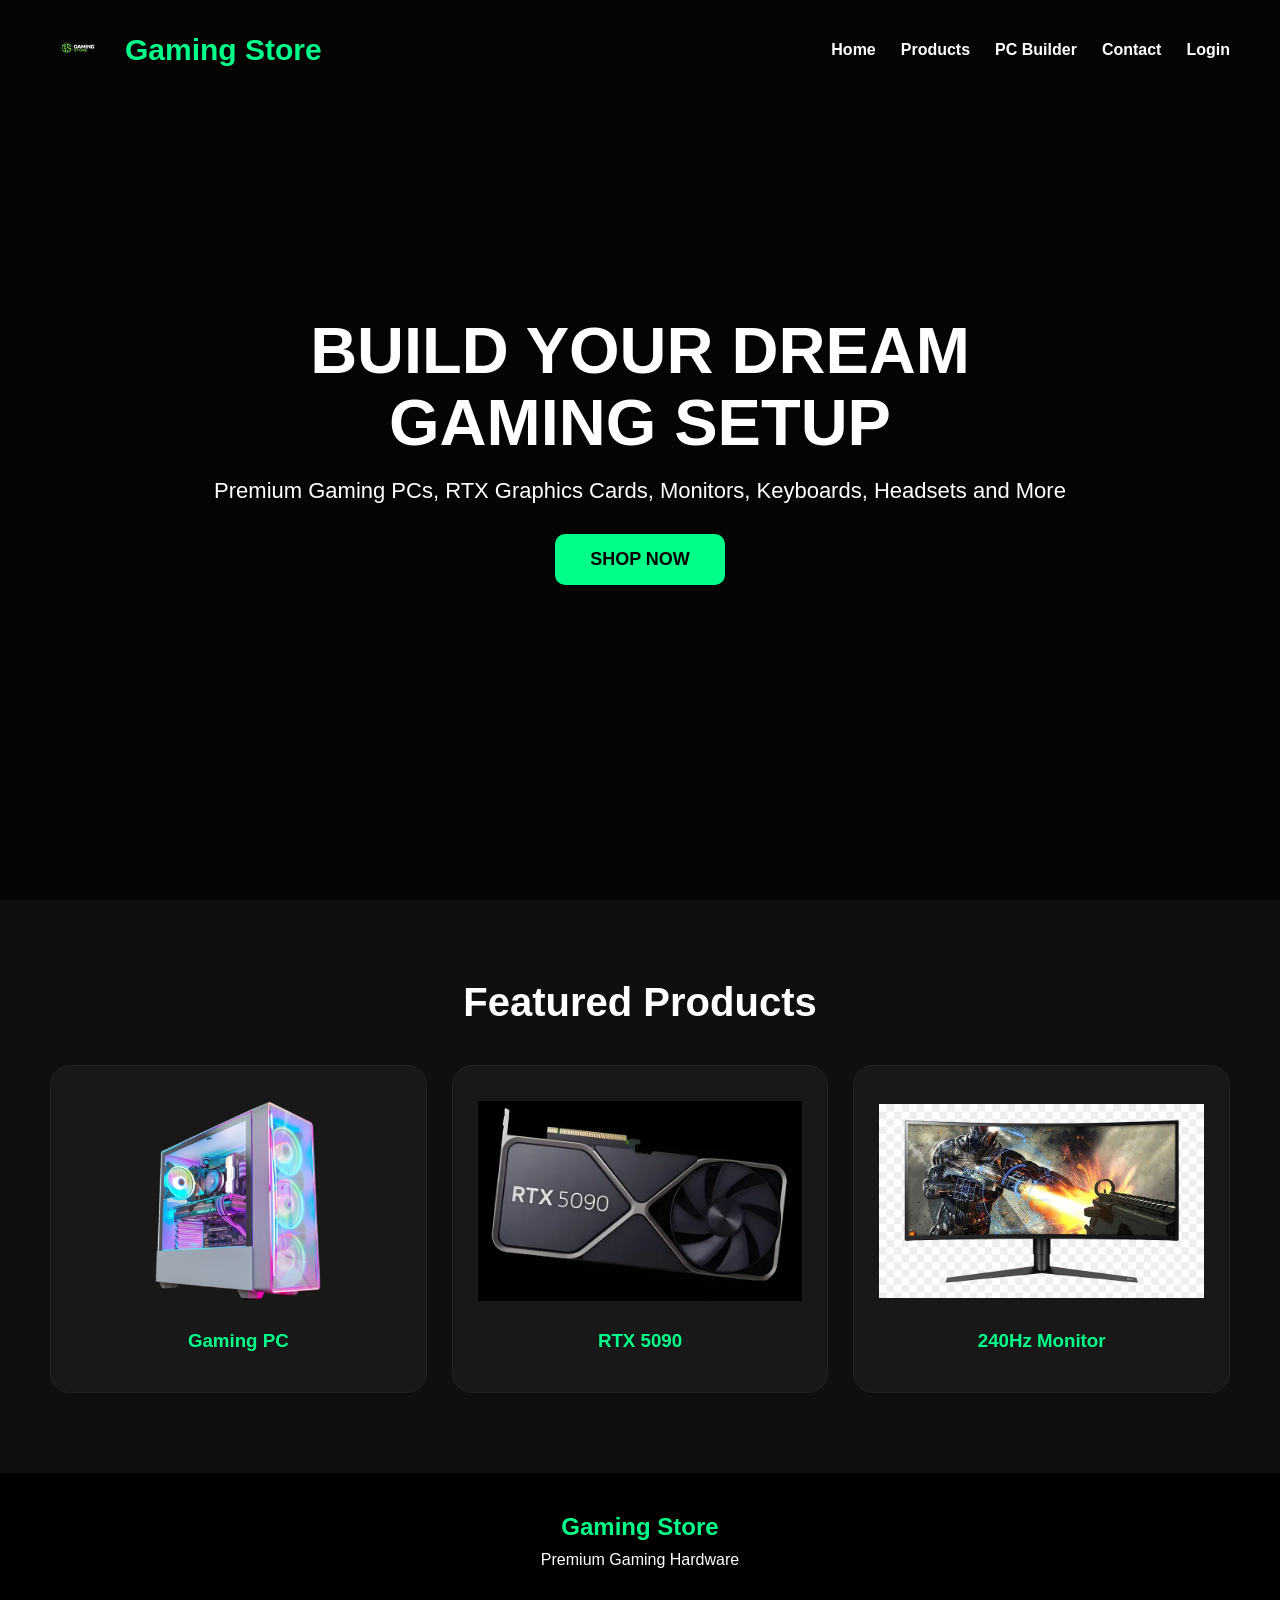
<file: index.html>
<!DOCTYPE html>
<html lang="en">

<head>
<meta charset="UTF-8">
<meta name="viewport" content="width=device-width, initial-scale=1.0">
<title>Gaming Store</title>
<link rel="stylesheet" href="style.css">
</head>

<body>

<nav>

<div class="logo">
<img src="images/logo.png">
<h1>Gaming Store</h1>
</div>

<ul>
<li><a href="index.html">Home</a></li>
<li><a href="products.html">Products</a></li>
<li><a href="builder.html">PC Builder</a></li>
<li><a href="contact.html">Contact</a></li>
<li><a href="login.html">Login</a></li>
</ul>

</nav>

<section class="hero">

<div class="hero-content">

<h1>BUILD YOUR DREAM GAMING SETUP</h1>

<p>
Premium Gaming PCs, RTX Graphics Cards,
Monitors, Keyboards, Headsets and More
</p>

<a href="products.html">
<button>SHOP NOW</button>
</a>

</div>

</section>

<section class="featured">

<h2>Featured Products</h2>

<div class="featured-grid">

<div class="featured-card">
<img src="images/pc.png">
<h3>Gaming PC</h3>
</div>

<div class="featured-card">
<img src="images/gpu.png">
<h3>RTX 5090</h3>
</div>

<div class="featured-card">
<img src="images/monitor.png">
<h3>240Hz Monitor</h3>
</div>

</div>

</section>

<footer>

<h2>Gaming Store</h2>

<p>Premium Gaming Hardware</p>

</footer>

</body>
</html>
</file>
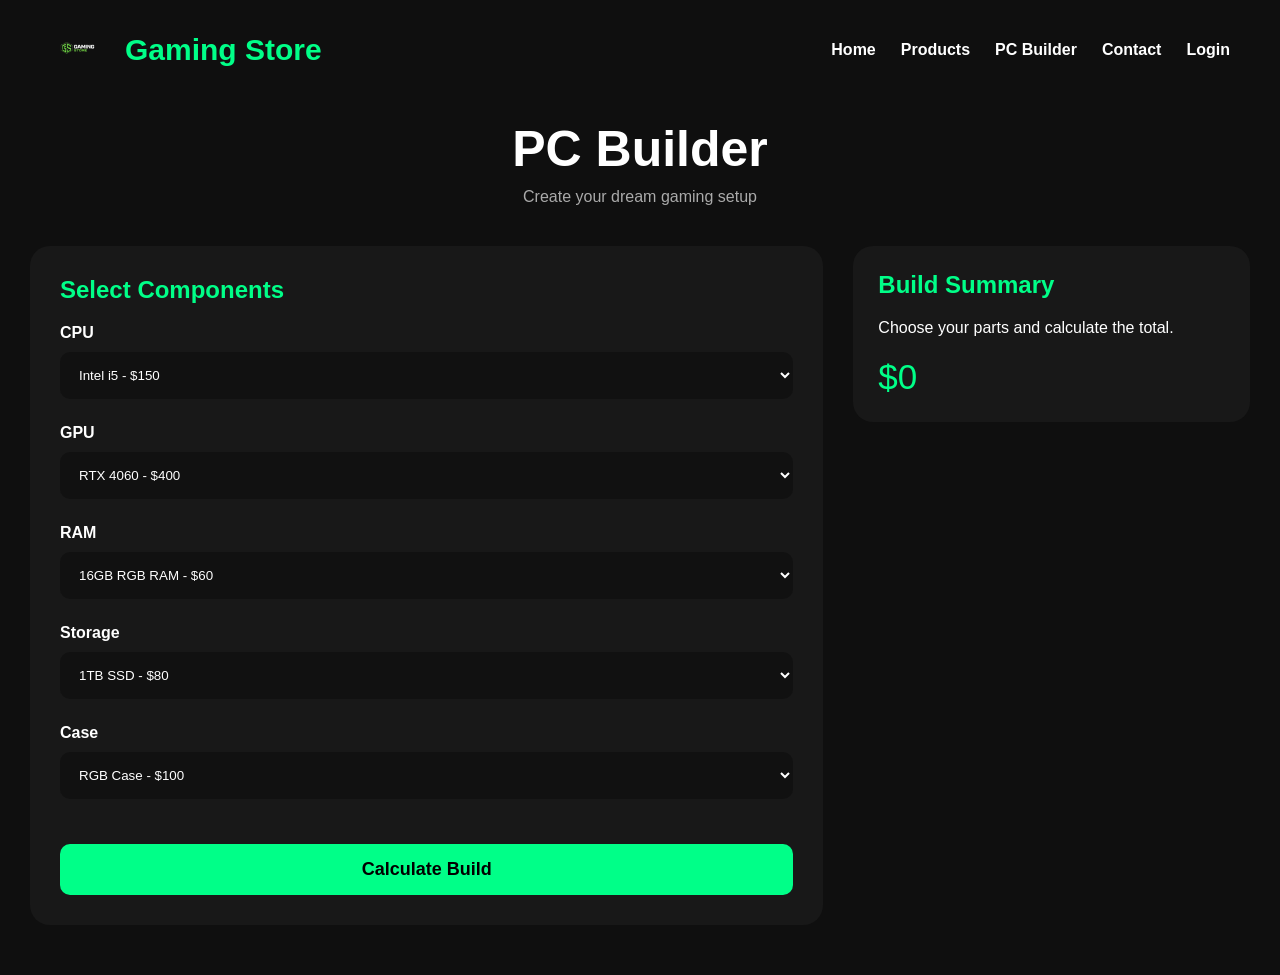
<file: builder.html>
<!DOCTYPE html>
<html lang="en">

<head>

<meta charset="UTF-8">
<meta name="viewport" content="width=device-width, initial-scale=1.0">

<title>PC Builder</title>

<link rel="stylesheet" href="style.css">

<style>

.builder-page{

padding:120px 30px 50px;

}

.builder-title{

text-align:center;

font-size:50px;

margin-bottom:10px;

}

.builder-subtitle{

text-align:center;

color:#aaa;

margin-bottom:40px;

}

.builder-container{

display:grid;

grid-template-columns:2fr 1fr;

gap:30px;

}

.builder-left{

background:#181818;

padding:30px;

border-radius:20px;

}

.builder-left h2{

margin-bottom:20px;

color:#00ff88;

}

.builder-item{

margin-bottom:25px;

}

.builder-item label{

display:block;

margin-bottom:10px;

font-weight:bold;

}

.builder-item select{

width:100%;

padding:15px;

background:#111;

color:white;

border:none;

border-radius:10px;

}

.summary{

background:#181818;

padding:25px;

border-radius:20px;

height:fit-content;

position:sticky;

top:120px;

}

.summary h2{

margin-bottom:20px;

color:#00ff88;

}

.summary p{

margin-bottom:15px;

}

.total-price{

font-size:35px;

color:#00ff88;

margin-top:20px;

}

.build-btn{

width:100%;

padding:15px;

background:#00ff88;

border:none;

border-radius:10px;

font-size:18px;

font-weight:bold;

cursor:pointer;

margin-top:20px;

}

@media(max-width:900px){

.builder-container{

grid-template-columns:1fr;

}

}

</style>

</head>

<body>

<nav>

<div class="logo">

<img src="images/logo.png">

<h1>Gaming Store</h1>

</div>

<ul>

<li><a href="index.html">Home</a></li>
<li><a href="products.html">Products</a></li>
<li><a href="builder.html">PC Builder</a></li>
<li><a href="contact.html">Contact</a></li>
<li><a href="login.html">Login</a></li>

</ul>

</nav>

<div class="builder-page">

<h1 class="builder-title">
PC Builder
</h1>

<p class="builder-subtitle">
Create your dream gaming setup
</p>

<div class="builder-container">

<div class="builder-left">

<h2>Select Components</h2>

<div class="builder-item">

<label>CPU</label>

<select id="cpu">

<option value="150">
Intel i5 - $150
</option>

<option value="300">
Intel i7 - $300
</option>

<option value="500">
Intel i9 - $500
</option>

</select>

</div>

<div class="builder-item">

<label>GPU</label>

<select id="gpu">

<option value="400">
RTX 4060 - $400
</option>

<option value="800">
RTX 5070 - $800
</option>

<option value="1800">
RTX 5090 - $1800
</option>

</select>

</div>

<div class="builder-item">

<label>RAM</label>

<select id="ram">

<option value="60">
16GB RGB RAM - $60
</option>

<option value="120">
32GB RGB RAM - $120
</option>

<option value="240">
64GB RGB RAM - $240
</option>

</select>

</div>

<div class="builder-item">

<label>Storage</label>

<select id="storage">

<option value="80">
1TB SSD - $80
</option>

<option value="150">
2TB SSD - $150
</option>

<option value="280">
4TB SSD - $280
</option>

</select>

</div>

<div class="builder-item">

<label>Case</label>

<select id="pcCase">

<option value="100">
RGB Case - $100
</option>

<option value="180">
Premium RGB Case - $180
</option>

<option value="300">
Luxury RGB Case - $300
</option>

</select>

</div>

<button
class="build-btn"
onclick="calculateBuild()">

Calculate Build

</button>

</div>

<div class="summary">

<h2>Build Summary</h2>

<p>Choose your parts and calculate the total.</p>

<div class="total-price"
id="totalPrice">

$0

</div>

</div>

</div>

</div>

<script>

function calculateBuild(){

let cpu =
parseInt(document.getElementById("cpu").value);

let gpu =
parseInt(document.getElementById("gpu").value);

let ram =
parseInt(document.getElementById("ram").value);

let storage =
parseInt(document.getElementById("storage").value);

let pcCase =
parseInt(document.getElementById("pcCase").value);

let total =
cpu + gpu + ram + storage + pcCase;

document.getElementById(
"totalPrice"
).innerText =
"$" + total;

}

</script>

</body>
</html>
</file>
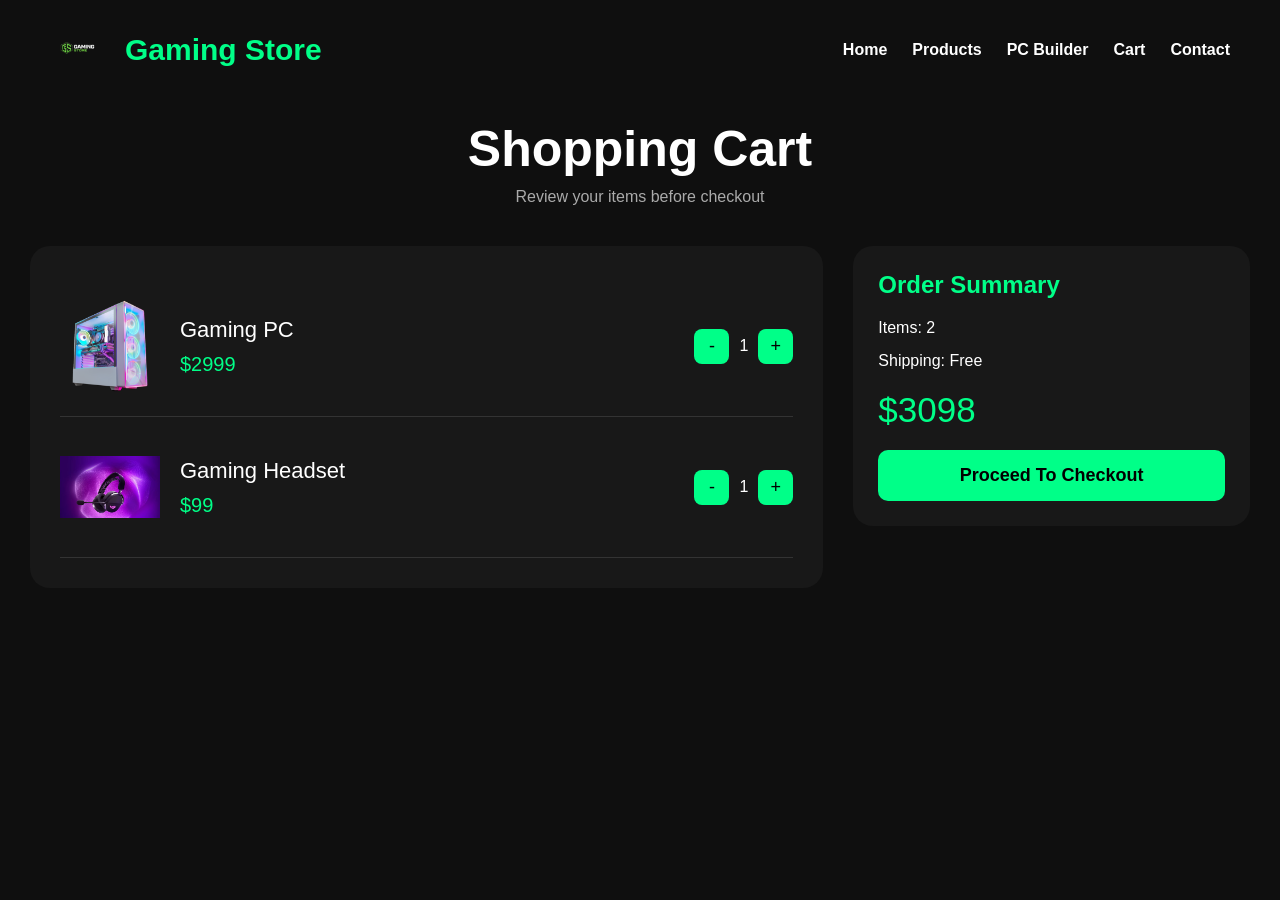
<file: cart.html>
<!DOCTYPE html>
<html lang="en">

<head>

<meta charset="UTF-8">
<meta name="viewport" content="width=device-width, initial-scale=1.0">

<title>Shopping Cart</title>

<link rel="stylesheet" href="style.css">

<style>

.cart-page{

padding:120px 30px 50px;

}

.cart-title{

font-size:50px;

margin-bottom:10px;

text-align:center;

}

.cart-subtitle{

text-align:center;

color:#aaa;

margin-bottom:40px;

}

.cart-container{

display:grid;

grid-template-columns:2fr 1fr;

gap:30px;

}

.cart-items{

background:#181818;

padding:30px;

border-radius:20px;

}

.cart-item{

display:flex;

align-items:center;

justify-content:space-between;

padding:20px 0;

border-bottom:1px solid #333;

}

.cart-item img{

width:100px;

height:100px;

object-fit:contain;

}

.item-info{

flex:1;

padding-left:20px;

}

.item-name{

font-size:22px;

margin-bottom:10px;

}

.item-price{

color:#00ff88;

font-size:20px;

}

.quantity{

display:flex;

align-items:center;

gap:10px;

}

.quantity button{

width:35px;

height:35px;

border:none;

background:#00ff88;

border-radius:8px;

font-size:18px;

cursor:pointer;

}

.summary{

background:#181818;

padding:25px;

border-radius:20px;

height:fit-content;

position:sticky;

top:120px;

}

.summary h2{

color:#00ff88;

margin-bottom:20px;

}

.summary p{

margin-bottom:15px;

}

.total{

font-size:35px;

color:#00ff88;

margin-top:20px;

}

.checkout-btn{

width:100%;

padding:15px;

margin-top:20px;

background:#00ff88;

border:none;

border-radius:10px;

font-size:18px;

font-weight:bold;

cursor:pointer;

}

@media(max-width:900px){

.cart-container{

grid-template-columns:1fr;

}

}

</style>

</head>

<body>

<nav>

<div class="logo">

<img src="images/logo.png">

<h1>Gaming Store</h1>

</div>

<ul>

<li><a href="index.html">Home</a></li>
<li><a href="products.html">Products</a></li>
<li><a href="builder.html">PC Builder</a></li>
<li><a href="cart.html">Cart</a></li>
<li><a href="contact.html">Contact</a></li>

</ul>

</nav>

<div class="cart-page">

<h1 class="cart-title">
Shopping Cart
</h1>

<p class="cart-subtitle">
Review your items before checkout
</p>

<div class="cart-container">

<div class="cart-items">

<div class="cart-item">

<img src="images/pc.png">

<div class="item-info">

<div class="item-name">
Gaming PC
</div>

<div class="item-price">
$2999
</div>

</div>

<div class="quantity">

<button>-</button>

<span>1</span>

<button>+</button>

</div>

</div>

<div class="cart-item">

<img src="images/headset.png">

<div class="item-info">

<div class="item-name">
Gaming Headset
</div>

<div class="item-price">
$99
</div>

</div>

<div class="quantity">

<button>-</button>

<span>1</span>

<button>+</button>

</div>

</div>

</div>

<div class="summary">

<h2>Order Summary</h2>

<p>Items: 2</p>

<p>Shipping: Free</p>

<div class="total">

$3098

</div>

<button
class="checkout-btn"
onclick="location.href='checkout.html'">

Proceed To Checkout

</button>

</div>

</div>

</div>

</body>
</html>
</file>
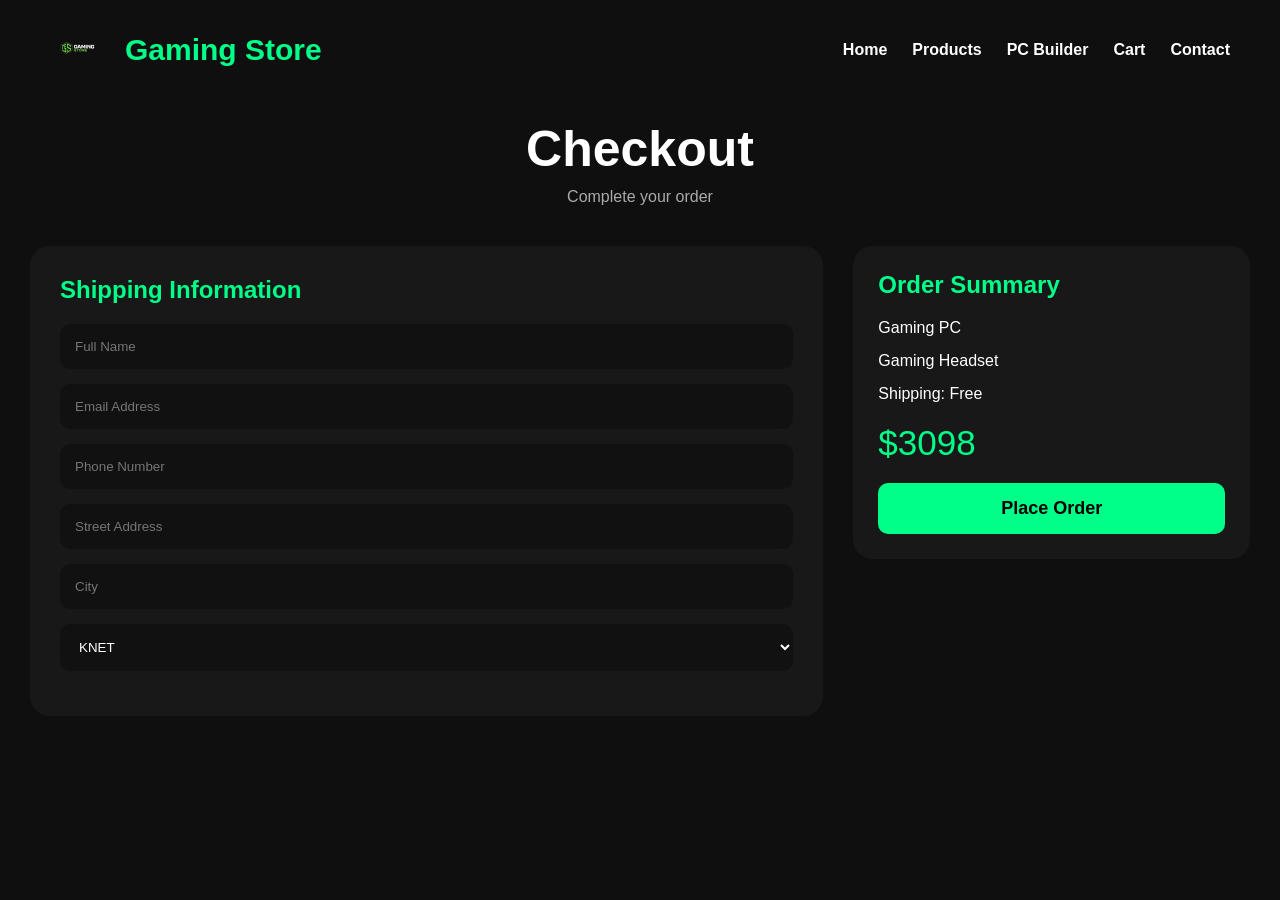
<file: checkout.html>
<!DOCTYPE html>
<html lang="en">

<head>

<meta charset="UTF-8">
<meta name="viewport" content="width=device-width, initial-scale=1.0">

<title>Checkout</title>

<link rel="stylesheet" href="style.css">

<style>

.checkout-page{

padding:120px 30px 50px;

}

.checkout-title{

text-align:center;

font-size:50px;

margin-bottom:10px;

}

.checkout-subtitle{

text-align:center;

color:#aaa;

margin-bottom:40px;

}

.checkout-container{

display:grid;

grid-template-columns:2fr 1fr;

gap:30px;

}

.checkout-form{

background:#181818;

padding:30px;

border-radius:20px;

}

.checkout-form h2{

color:#00ff88;

margin-bottom:20px;

}

.checkout-form input,
.checkout-form select{

width:100%;

padding:15px;

margin-bottom:15px;

background:#111;

border:none;

border-radius:10px;

color:white;

}

.summary{

background:#181818;

padding:25px;

border-radius:20px;

height:fit-content;

position:sticky;

top:120px;

}

.summary h2{

color:#00ff88;

margin-bottom:20px;

}

.summary p{

margin-bottom:15px;

}

.total{

font-size:35px;

color:#00ff88;

margin-top:20px;

}

.place-order{

width:100%;

padding:15px;

margin-top:20px;

background:#00ff88;

border:none;

border-radius:10px;

font-size:18px;

font-weight:bold;

cursor:pointer;

}

@media(max-width:900px){

.checkout-container{

grid-template-columns:1fr;

}

}

</style>

</head>

<body>

<nav>

<div class="logo">

<img src="images/logo.png">

<h1>Gaming Store</h1>

</div>

<ul>

<li><a href="index.html">Home</a></li>
<li><a href="products.html">Products</a></li>
<li><a href="builder.html">PC Builder</a></li>
<li><a href="cart.html">Cart</a></li>
<li><a href="contact.html">Contact</a></li>

</ul>

</nav>

<div class="checkout-page">

<h1 class="checkout-title">
Checkout
</h1>

<p class="checkout-subtitle">
Complete your order
</p>

<div class="checkout-container">

<div class="checkout-form">

<h2>Shipping Information</h2>

<input
type="text"
placeholder="Full Name">

<input
type="email"
placeholder="Email Address">

<input
type="text"
placeholder="Phone Number">

<input
type="text"
placeholder="Street Address">

<input
type="text"
placeholder="City">

<select>

<option>KNET</option>
<option>Visa</option>
<option>Mastercard</option>
<option>Cash On Delivery</option>

</select>

</div>

<div class="summary">

<h2>Order Summary</h2>

<p>Gaming PC</p>

<p>Gaming Headset</p>

<p>Shipping: Free</p>

<div class="total">

$3098

</div>

<button
class="place-order"
onclick="placeOrder()">

Place Order

</button>

</div>

</div>

</div>

<script>

function placeOrder(){

window.location.href =
"order-history.html";

}

</script>

</body>
</html>
</file>
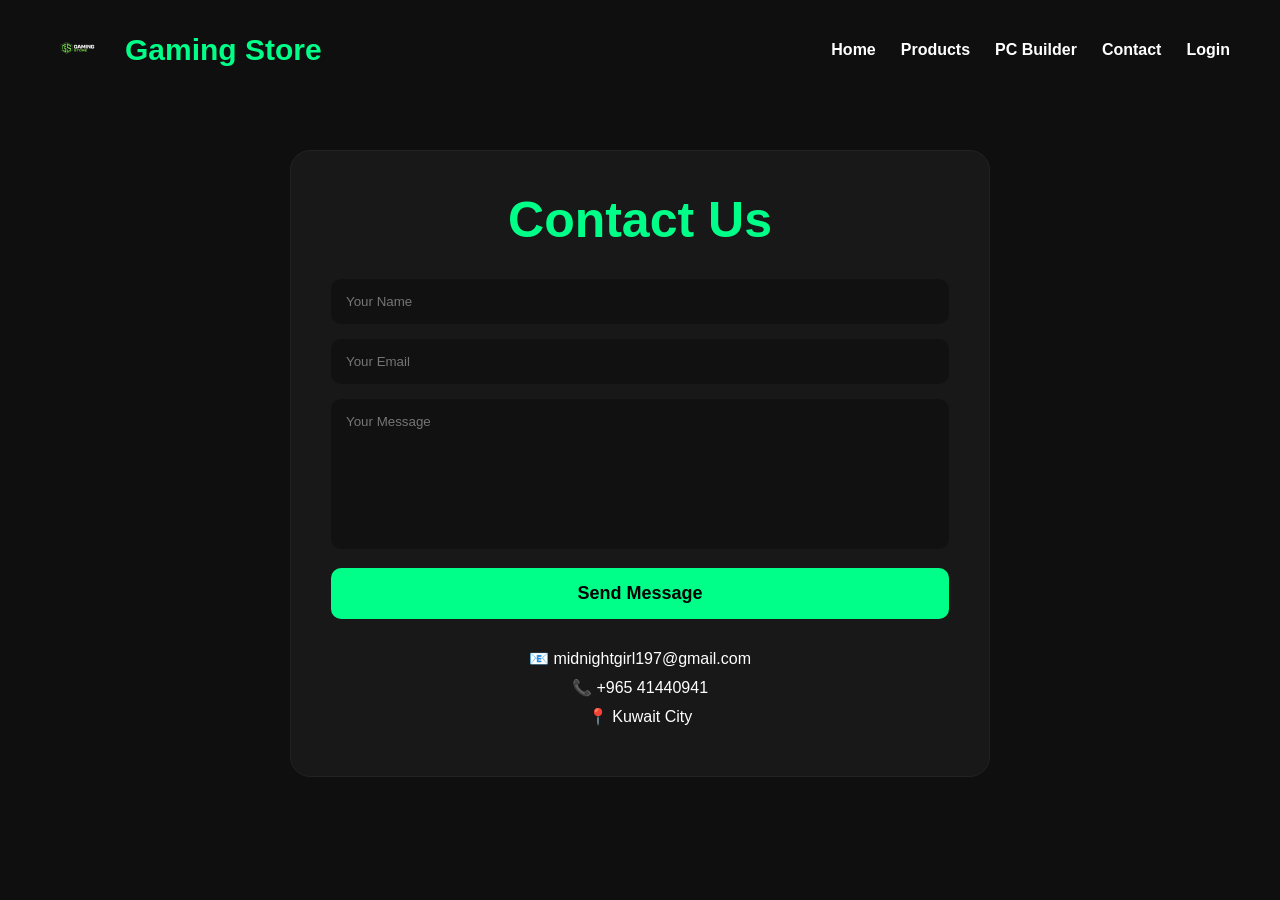
<file: contact.html>
<!DOCTYPE html>
<html lang="en">

<head>

<meta charset="UTF-8">
<meta name="viewport" content="width=device-width, initial-scale=1.0">

<title>Contact Us</title>

<link rel="stylesheet" href="style.css">

<style>

.contact-page{

padding:150px 20px 80px;

min-height:100vh;

}

.contact-container{

max-width:700px;

margin:auto;

background:#181818;

padding:40px;

border-radius:20px;

border:1px solid #222;

}

.contact-container h1{

text-align:center;

margin-bottom:30px;

color:#00ff88;

font-size:50px;

}

.contact-container input,
.contact-container textarea{

width:100%;

padding:15px;

margin-bottom:15px;

border:none;

border-radius:10px;

background:#111;

color:white;

}

.contact-container textarea{

height:150px;

resize:none;

}

.contact-container button{

width:100%;

padding:15px;

background:#00ff88;

border:none;

border-radius:10px;

font-weight:bold;

cursor:pointer;

font-size:18px;

}

.info{

margin-top:30px;

text-align:center;

}

.info p{

margin:10px 0;

}

</style>

</head>

<body>

<nav>

<div class="logo">

<img src="images/logo.png">

<h1>Gaming Store</h1>

</div>

<ul>

<li><a href="index.html">Home</a></li>
<li><a href="products.html">Products</a></li>
<li><a href="builder.html">PC Builder</a></li>
<li><a href="contact.html">Contact</a></li>
<li><a href="login.html">Login</a></li>

</ul>

</nav>

<section class="contact-page">

<div class="contact-container">

<h1>Contact Us</h1>

<input
type="text"
placeholder="Your Name">

<input
type="email"
placeholder="Your Email">

<textarea
placeholder="Your Message">
</textarea>

<button onclick="sendMessage()">

Send Message

</button>

<div class="info">

<p>📧 midnightgirl197@gmail.com</p>

<p>📞 +965 41440941</p>

<p>📍 Kuwait City</p>

</div>

</div>

</section>

<script>

function sendMessage(){

alert(
"Message sent successfully!"
);

}

</script>

<script src="script.js"></script>

</body>
</html>
</file>
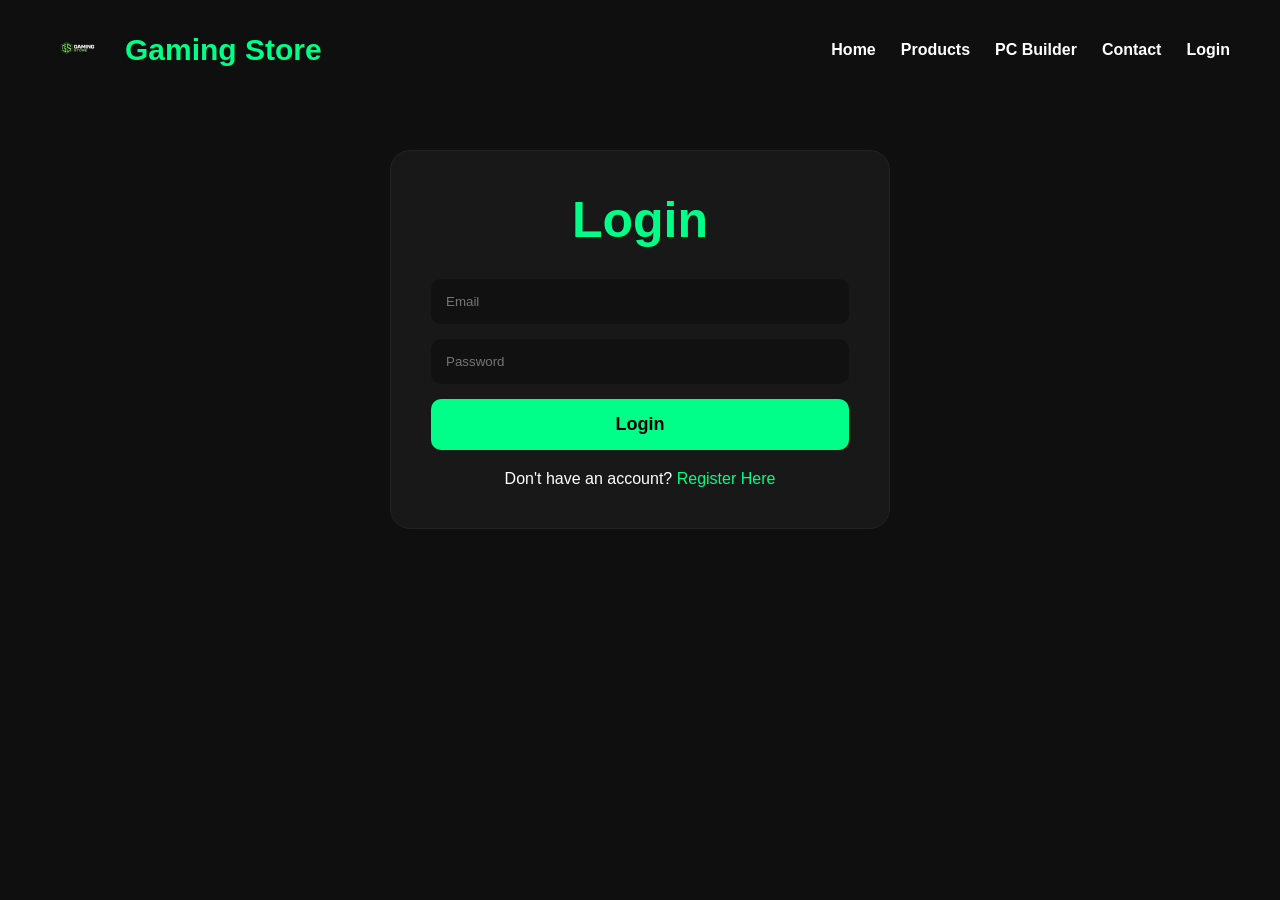
<file: login.html>
<!DOCTYPE html>
<html lang="en">

<head>

<meta charset="UTF-8">
<meta name="viewport" content="width=device-width, initial-scale=1.0">

<title>Login</title>

<link rel="stylesheet" href="style.css">

<style>

.login-page{

padding:150px 20px 80px;

min-height:100vh;

}

.login-container{

max-width:500px;

margin:auto;

background:#181818;

padding:40px;

border-radius:20px;

border:1px solid #222;

}

.login-container h1{

text-align:center;

margin-bottom:30px;

color:#00ff88;

font-size:50px;

}

.login-container input{

width:100%;

padding:15px;

margin-bottom:15px;

border:none;

border-radius:10px;

background:#111;

color:white;

}

.login-container button{

width:100%;

padding:15px;

background:#00ff88;

border:none;

border-radius:10px;

font-size:18px;

font-weight:bold;

cursor:pointer;

}

.register-link{

text-align:center;

margin-top:20px;

}

.register-link a{

color:#00ff88;

text-decoration:none;

}

</style>

</head>

<body>

<nav>

<div class="logo">

<img src="images/logo.png">

<h1>Gaming Store</h1>

</div>

<ul>

<li><a href="index.html">Home</a></li>
<li><a href="products.html">Products</a></li>
<li><a href="builder.html">PC Builder</a></li>
<li><a href="contact.html">Contact</a></li>
<li><a href="login.html">Login</a></li>

</ul>

</nav>

<section class="login-page">

<div class="login-container">

<h1>Login</h1>

<input
type="email"
placeholder="Email">

<input
type="password"
placeholder="Password">

<button onclick="login()">

Login

</button>

<div class="register-link">

<p>
Don't have an account?
<a href="register.html">
Register Here
</a>
</p>

</div>

</div>

</section>

<script>

function login(){

alert(
"Login successful!"
);

}

</script>

<script src="script.js"></script>

</body>
</html>
</file>
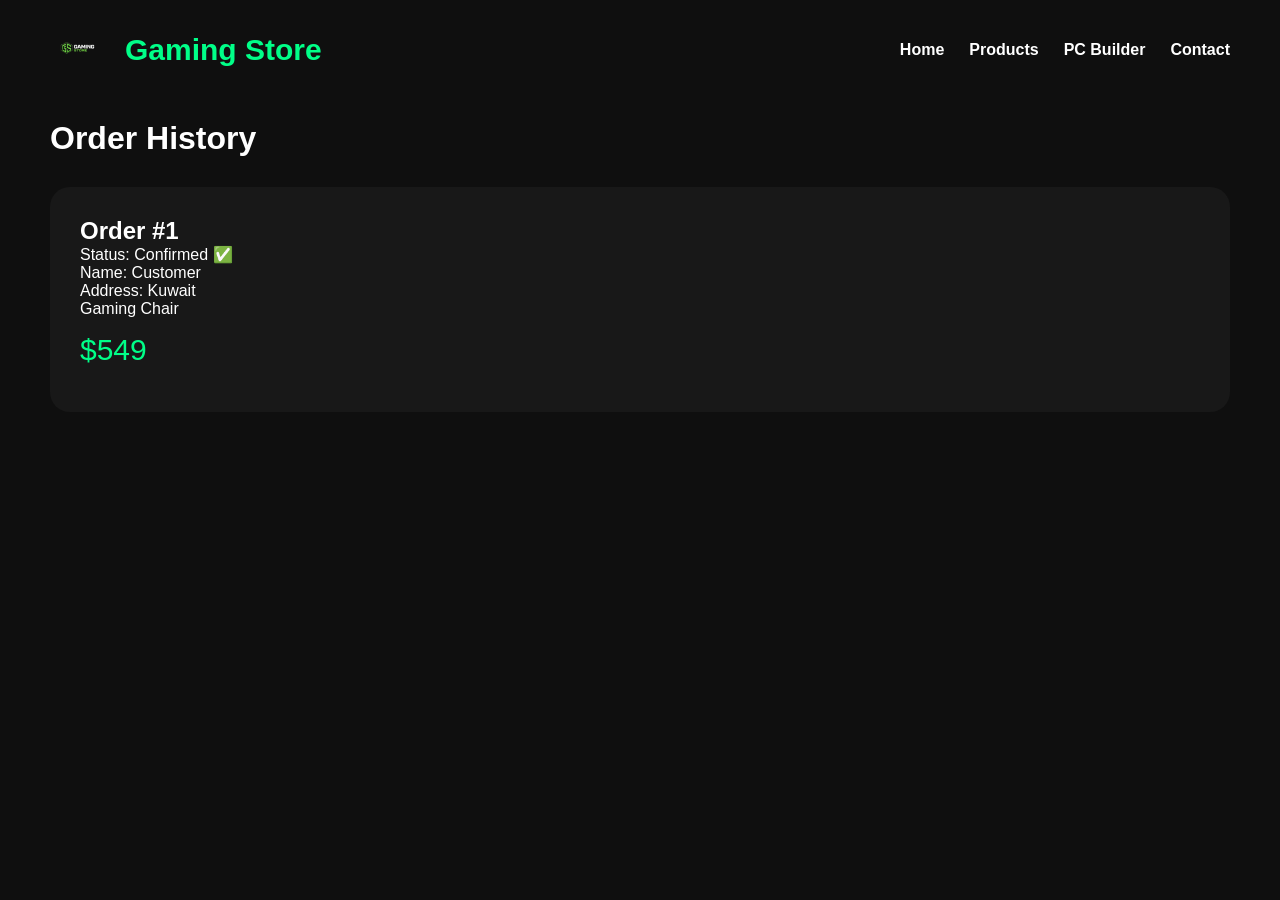
<file: order-history.html>
<!DOCTYPE html>
<html>

<head>

<title>Order History</title>

<link rel="stylesheet" href="style.css">

<style>

.history{

padding:120px 50px;

}

.order{

background:#181818;

padding:30px;

border-radius:20px;

margin-top:30px;

}

.price{

color:#00ff88;

font-size:30px;

}

</style>

</head>

<body>

<nav>

<div class="logo">

<img src="images/logo.png">

<h1>Gaming Store</h1>

</div>

<ul>

<li><a href="index.html">Home</a></li>
<li><a href="products.html">Products</a></li>
<li><a href="builder.html">PC Builder</a></li>
<li><a href="contact.html">Contact</a></li>

</ul>

</nav>

<div class="history">

<h1>Order History</h1>

<div class="order">

<h2>Order #1</h2>

<p>Status: Confirmed ✅</p>

<p>Name: Customer</p>

<p>Address: Kuwait</p>

<p>Gaming Chair</p>

<div class="price">

$549

</div>

</div>

</div>

</body>

</html>
</file>
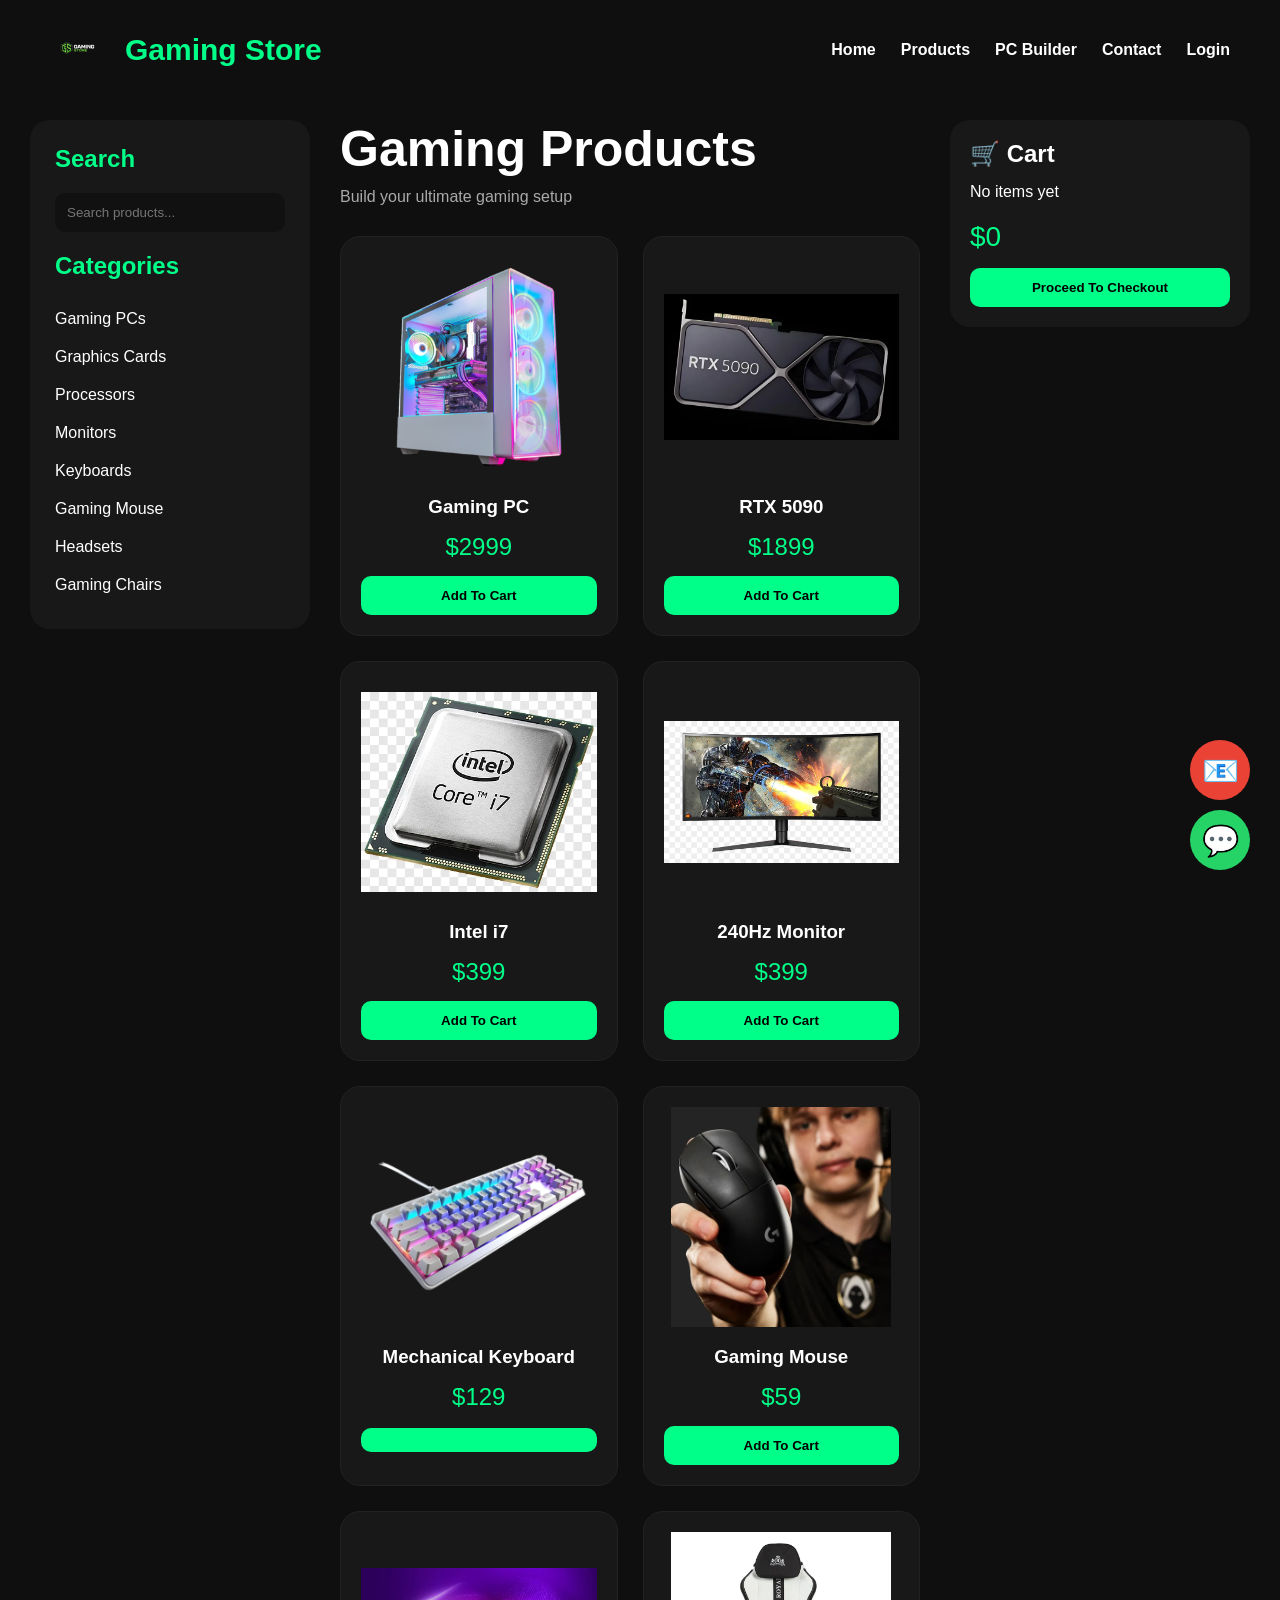
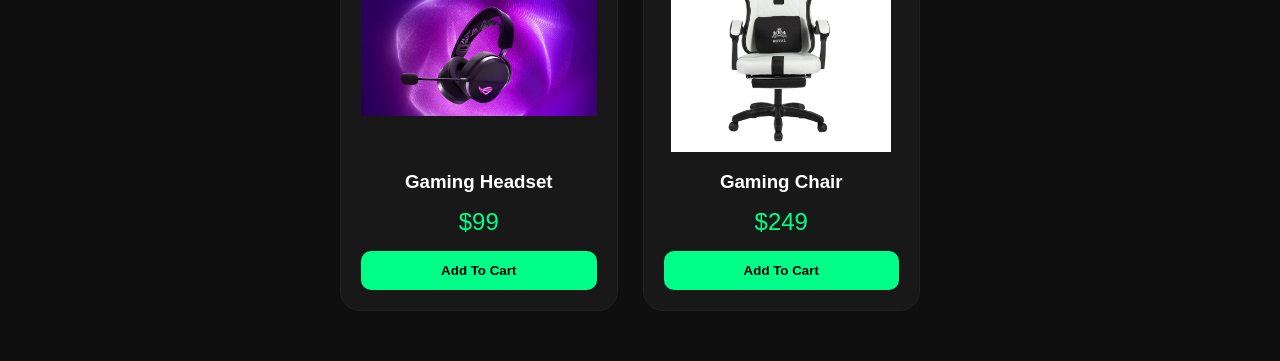
<file: products.html>
<!DOCTYPE html>
<html lang="en">

<head>

<meta charset="UTF-8">
<meta name="viewport" content="width=device-width, initial-scale=1.0">

<title>Gaming Products</title>

<link rel="stylesheet" href="style.css">

<style>

.products-page{
padding:120px 30px 50px;
display:flex;
gap:30px;
}

/* SIDEBAR */

.sidebar{
width:280px;
background:#181818;
padding:25px;
border-radius:20px;
height:fit-content;
}

.sidebar h2{
margin-bottom:20px;
color:#00ff88;
}

.sidebar input{
width:100%;
padding:12px;
border:none;
border-radius:10px;
background:#111;
color:white;
margin-bottom:20px;
}

.sidebar ul{
list-style:none;
}

.sidebar li{
padding:10px 0;
cursor:pointer;
transition:.3s;
}

.sidebar li:hover{
color:#00ff88;
}

/* PRODUCTS */

.products-content{
flex:1;
}

.products-content h1{
font-size:50px;
margin-bottom:10px;
}

.products-content p{
color:#aaa;
margin-bottom:30px;
}

.products-grid{
display:grid;
grid-template-columns:
repeat(auto-fit,minmax(250px,1fr));
gap:25px;
}

.product-card{
background:#181818;
padding:20px;
border-radius:20px;
text-align:center;
transition:.3s;
}

.product-card:hover{
transform:translateY(-10px);
box-shadow:0 0 20px rgba(0,255,136,.3);
}

.product-card img{
width:100%;
height:220px;
object-fit:contain;
}

.product-card h3{
margin:15px 0;
}

.price{
font-size:24px;
color:#00ff88;
margin-bottom:15px;
}

.product-card button{
width:100%;
padding:12px;
background:#00ff88;
border:none;
border-radius:10px;
font-weight:bold;
cursor:pointer;
}

/* CART */

.cart-box{
width:300px;
background:#181818;
padding:20px;
border-radius:20px;
height:fit-content;
position:sticky;
top:120px;
}

.cart-box h2{
margin-bottom:15px;
}

.total{
font-size:28px;
color:#00ff88;
margin-top:20px;
}

.checkout-btn{
width:100%;
padding:12px;
margin-top:15px;
background:#00ff88;
border:none;
border-radius:10px;
font-weight:bold;
cursor:pointer;
}

</style>

</head>

<body>

<nav>

<div class="logo">

<img src="images/logo.png">

<h1>Gaming Store</h1>

</div>

<ul>

<li><a href="index.html">Home</a></li>
<li><a href="products.html">Products</a></li>
<li><a href="builder.html">PC Builder</a></li>
<li><a href="contact.html">Contact</a></li>
<li><a href="login.html">Login</a></li>

</ul>

</nav>

<div class="products-page">

<!-- SIDEBAR -->

<div class="sidebar">

<h2>Search</h2>

<input
type="text"
placeholder="Search products...">

<h2>Categories</h2>

<ul>

<li>Gaming PCs</li>
<li>Graphics Cards</li>
<li>Processors</li>
<li>Monitors</li>
<li>Keyboards</li>
<li>Gaming Mouse</li>
<li>Headsets</li>
<li>Gaming Chairs</li>

</ul>

</div>

<!-- PRODUCTS -->

<div class="products-content">

<h1>Gaming Products</h1>

<p>
Build your ultimate gaming setup
</p>

<div class="products-grid">

<div class="product-card">

<img src="images/pc.png">

<h3>Gaming PC</h3>

<div class="price">$2999</div>

<button onclick="addToCart('Gaming PC',2999)">
Add To Cart
</button>

</div>

<div class="product-card">

<img src="images/gpu.png">

<h3>RTX 5090</h3>

<div class="price">$1899</div>

<button onclick="addToCart('RTX 5090',1899)">
Add To Cart
</button>

</div>

<div class="product-card">

<img src="images/cpu.png">

<h3>Intel i7</h3>

<div class="price">$399</div>

<button onclick="addToCart('Intel i7',399)">
Add To Cart
</button>

</div>

<div class="product-card">

<img src="images/monitor.png">

<h3>240Hz Monitor</h3>

<div class="price">$399</div>

<button onclick="addToCart('Monitor',399)">
Add To Cart
</button>

</div>
<div class="product-card">

<img src="images/keyboard.png">

<h3>Mechanical Keyboard</h3>

<div class="price">$129</div>

<button
</button>

</div>

<div class="product-card">

<img src="images/mouse.png">

<h3>Gaming Mouse</h3>

<div class="price">$59</div>

<button onclick="addToCart('Gaming Mouse',59)">
Add To Cart
</button>

</div>

<div class="product-card">

<img src="images/headset.png">

<h3>Gaming Headset</h3>

<div class="price">$99</div>

<button onclick="addToCart('Gaming Headset',99)">
Add To Cart
</button>

</div>

<div class="product-card">

<img src="images/chair.png">

<h3>Gaming Chair</h3>

<div class="price">$249</div>

<button onclick="addToCart('Gaming Chair',249)">
Add To Cart
</button>

</div>

</div>

</div>

<!-- CART -->

<div class="cart-box">

<h2>🛒 Cart</h2>

<div id="cartItems">

<p>No items yet</p>

</div>

<div class="total">

$<span id="cartTotal">0</span>

</div>

<button
class="checkout-btn"
onclick="location.href='checkout.html'">

Proceed To Checkout

</button>

</div>

</div>

<!-- WHATSAPP -->

<a
href="https://wa.me/96500000000"
target="_blank"

style="
position:fixed;
bottom:30px;
right:30px;
width:60px;
height:60px;
background:#25D366;
border-radius:50%;
display:flex;
align-items:center;
justify-content:center;
font-size:30px;
text-decoration:none;
z-index:999;
">

💬

</a>

<!-- GMAIL -->

<a
href="mailto:gamingstore@gmail.com"

style="
position:fixed;
bottom:100px;
right:30px;
width:60px;
height:60px;
background:#EA4335;
border-radius:50%;
display:flex;
align-items:center;
justify-content:center;
font-size:30px;
text-decoration:none;
z-index:999;
">

📧

</a>

<script>

let total = 0;

function addToCart(name,price){

const cart =
document.getElementById(
"cartItems"
);

if(
cart.innerHTML.includes(
"No items yet"
)
){
cart.innerHTML = "";
}

let item =
document.createElement("p");

item.innerHTML =
name + " - $" + price;

cart.appendChild(item);

total += price;

document.getElementById(
"cartTotal"
).innerText =
total;

}

function checkout(){

alert(
"Thank you for your order!"
);

}

</script>

</body>
</html>
</file>
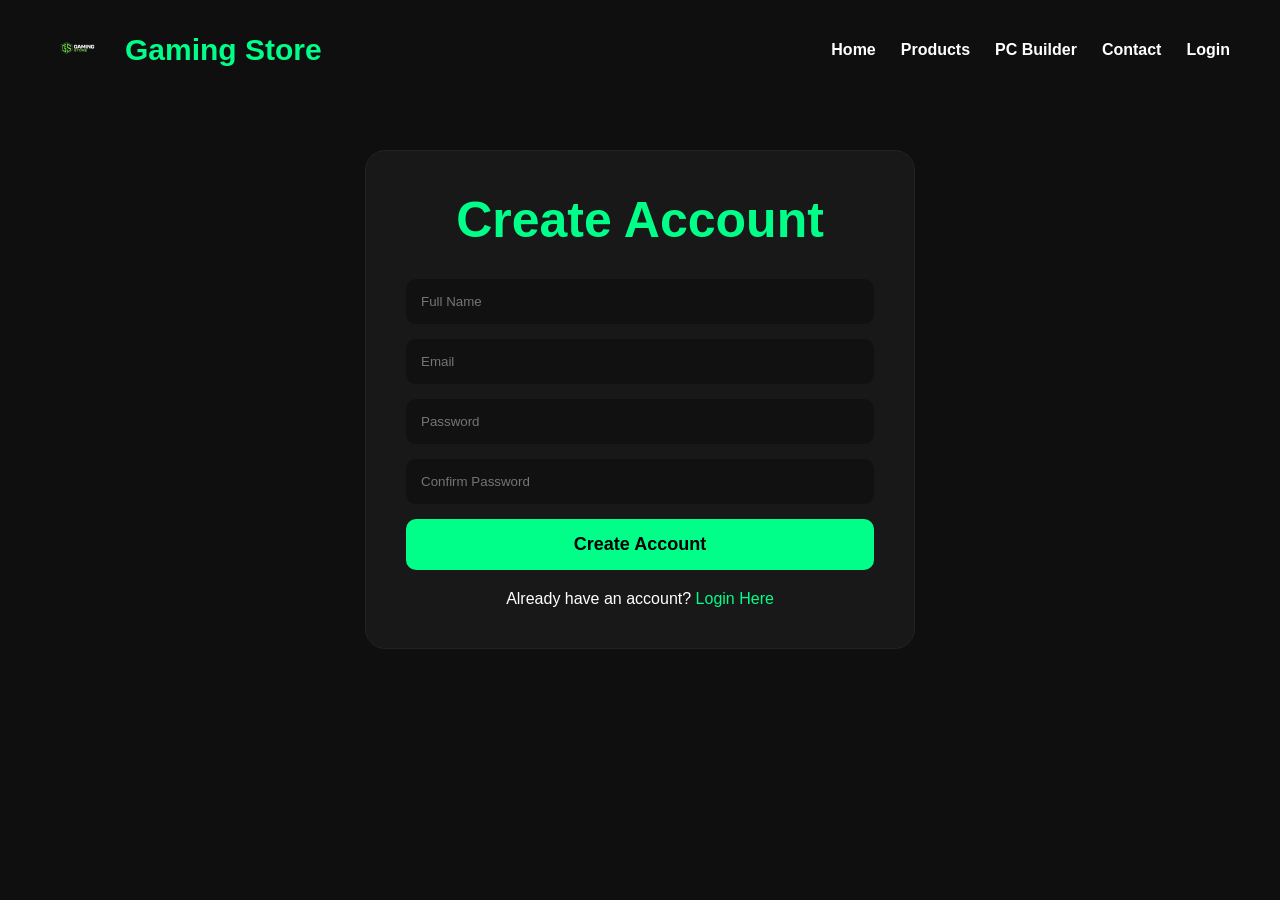
<file: register.html>
<!DOCTYPE html>
<html lang="en">

<head>

<meta charset="UTF-8">
<meta name="viewport" content="width=device-width, initial-scale=1.0">

<title>Register</title>

<link rel="stylesheet" href="style.css">

<style>

.register-page{

padding:150px 20px 80px;

min-height:100vh;

}

.register-container{

max-width:550px;

margin:auto;

background:#181818;

padding:40px;

border-radius:20px;

border:1px solid #222;

}

.register-container h1{

text-align:center;

margin-bottom:30px;

color:#00ff88;

font-size:50px;

}

.register-container input{

width:100%;

padding:15px;

margin-bottom:15px;

border:none;

border-radius:10px;

background:#111;

color:white;

}

.register-container button{

width:100%;

padding:15px;

background:#00ff88;

border:none;

border-radius:10px;

font-size:18px;

font-weight:bold;

cursor:pointer;

}

.login-link{

text-align:center;

margin-top:20px;

}

.login-link a{

color:#00ff88;

text-decoration:none;

}

</style>

</head>

<body>

<nav>

<div class="logo">

<img src="images/logo.png">

<h1>Gaming Store</h1>

</div>

<ul>

<li><a href="index.html">Home</a></li>
<li><a href="products.html">Products</a></li>
<li><a href="builder.html">PC Builder</a></li>
<li><a href="contact.html">Contact</a></li>
<li><a href="login.html">Login</a></li>

</ul>

</nav>

<section class="register-page">

<div class="register-container">

<h1>Create Account</h1>

<input
type="text"
placeholder="Full Name">

<input
type="email"
placeholder="Email">

<input
type="password"
placeholder="Password">

<input
type="password"
placeholder="Confirm Password">

<button onclick="register()">

Create Account

</button>

<div class="login-link">

<p>
Already have an account?
<a href="login.html">
Login Here
</a>
</p>

</div>

</div>

</section>

<script>

function register(){

alert(
"Account created successfully!"
);

}

</script>

<script src="script.js"></script>

</body>
</html>
</file>
<file: style.css>
*{
margin:0;
padding:0;
box-sizing:border-box;
font-family:Arial,sans-serif;
}

body{
background:#0f0f0f;
color:white;
overflow-x:hidden;
}

/* NAVBAR */

nav{
position:absolute;
top:0;
left:0;
width:100%;
padding:20px 50px;
display:flex;
justify-content:space-between;
align-items:center;
z-index:100;
}

.logo{
display:flex;
align-items:center;
gap:15px;
}

.logo img{
width:60px;
height:60px;
object-fit:contain;
}

.logo h1{
font-size:30px;
color:#00ff88;
}

nav ul{
display:flex;
list-style:none;
gap:25px;
}

nav a{
color:white;
text-decoration:none;
font-weight:bold;
transition:.3s;
}

nav a:hover{
color:#00ff88;
}

/* HERO */

.hero{
height:100vh;

background-image:
linear-gradient(
rgba(0,0,0,.7),
rgba(0,0,0,.7)
),
url("https://images.unsplash.com/photo-1542751371-adc38448a05e");

background-size:cover;
background-position:center;

display:flex;
justify-content:center;
align-items:center;
text-align:center;
}

.hero-content{
max-width:900px;
padding:20px;
}

.hero-content h1{
font-size:65px;
line-height:1.1;
margin-bottom:20px;
}

.hero-content p{
font-size:22px;
margin-bottom:30px;
}

.hero-content button{
padding:15px 35px;
background:#00ff88;
border:none;
border-radius:10px;
font-size:18px;
font-weight:bold;
cursor:pointer;
transition:.3s;
}

.hero-content button:hover{
transform:scale(1.05);
}

/* SECTIONS */

.featured,
.why-us,
.payment,
.delivery{
padding:80px 50px;
}

.featured h2,
.why-us h2,
.payment h2,
.delivery h2{
text-align:center;
font-size:40px;
margin-bottom:40px;
}

/* GRID */

.featured-grid,
.why-grid,
.payment-grid,
.delivery-grid{
display:grid;
grid-template-columns:
repeat(auto-fit,minmax(250px,1fr));
gap:25px;
}

/* CARDS */

.featured-card,
.why-card,
.payment-card,
.delivery-card{
background:#181818;
padding:25px;
border-radius:20px;
border:1px solid #222;
text-align:center;
transition:.3s;
}

.featured-card:hover,
.why-card:hover,
.payment-card:hover,
.delivery-card:hover{
transform:translateY(-10px);
box-shadow:0 0 20px rgba(0,255,136,.3);
}

.featured-card img{
width:100%;
height:220px;
object-fit:contain;
}

.featured-card h3,
.why-card h3,
.payment-card h3,
.delivery-card h3{
margin:15px 0;
color:#00ff88;
}

/* FOOTER */

footer{
background:black;
padding:40px;
text-align:center;
}

footer h2{
color:#00ff88;
margin-bottom:10px;
}

/* PRODUCTS PAGE */

.products-page{
padding:150px 40px 80px;
}

.products-title{
text-align:center;
font-size:50px;
margin-bottom:10px;
}

.products-subtitle{
text-align:center;
color:#aaa;
margin-bottom:40px;
}

.products-grid{
display:grid;
grid-template-columns:
repeat(auto-fit,minmax(280px,1fr));
gap:25px;
}

.product-card{
background:#181818;
padding:20px;
border-radius:20px;
border:1px solid #222;
text-align:center;
transition:.3s;
}

.product-card:hover{
transform:translateY(-10px);
box-shadow:0 0 20px rgba(0,255,136,.3);
}

.product-card img{
width:100%;
height:220px;
object-fit:contain;
}

.price{
font-size:24px;
color:#00ff88;
margin:15px 0;
}

.product-card button{
width:100%;
padding:12px;
background:#00ff88;
border:none;
border-radius:10px;
font-weight:bold;
cursor:pointer;
}

/* MOBILE */

@media(max-width:768px){

nav{
flex-direction:column;
gap:15px;
padding:20px;
}

nav ul{
flex-wrap:wrap;
justify-content:center;
}

.hero-content h1{
font-size:42px;
}

.hero-content p{
font-size:18px;
}

.logo h1{
font-size:24px;
}

}
</file>
